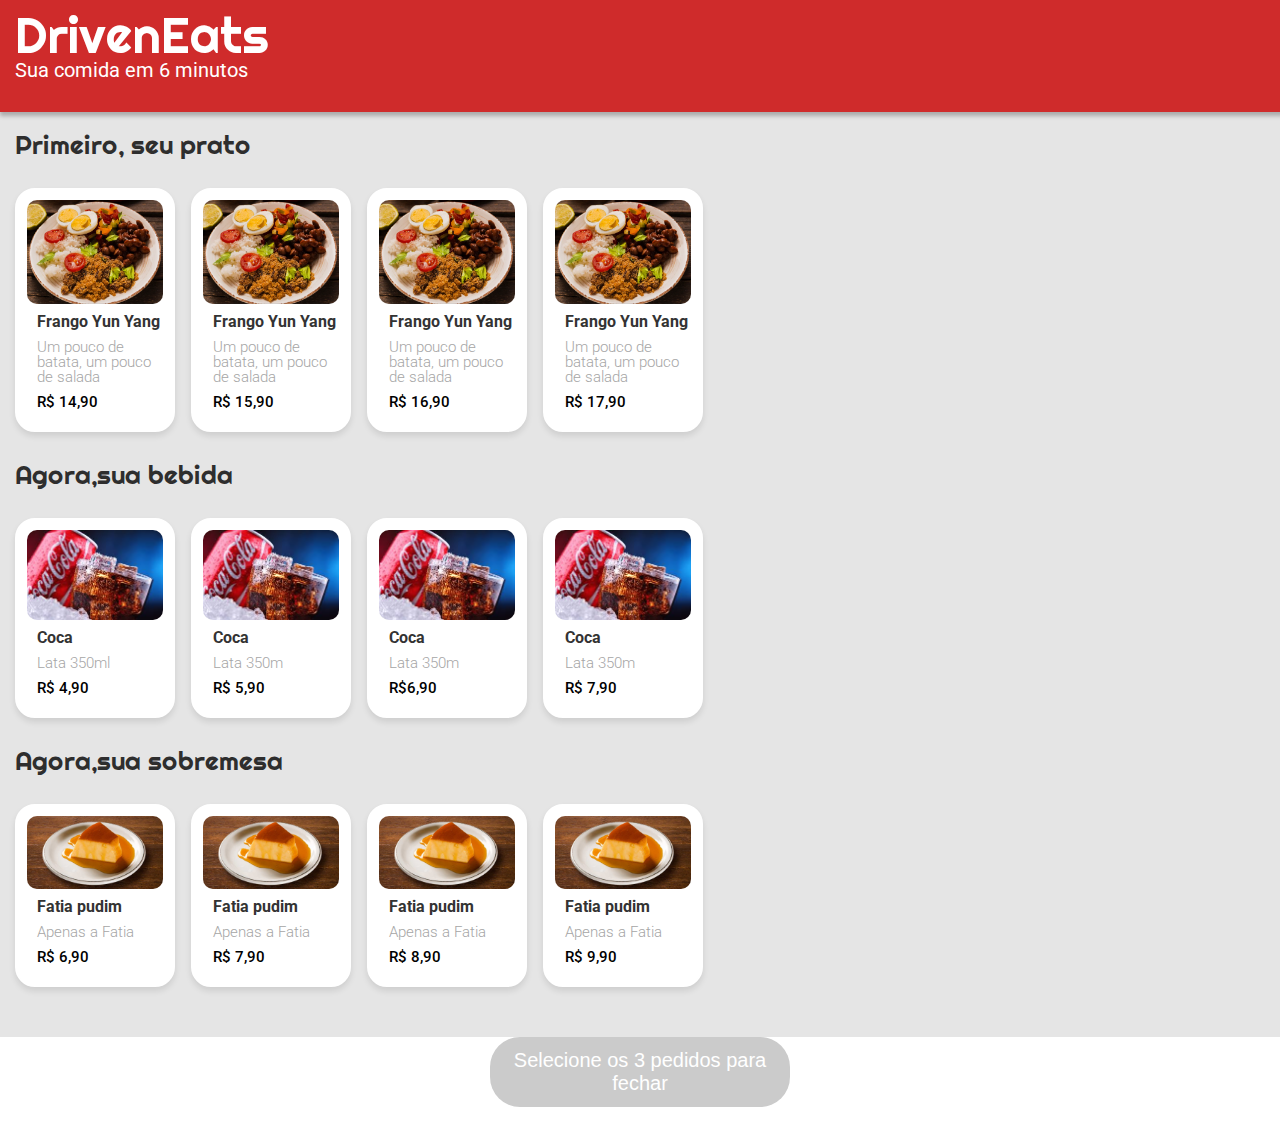
<file: index.html>
<!DOCTYPE html>
<html lang="pt-br">
	<head>
		<meta charset="UTF-8" />
		<meta name="viewport" content="width=device-width, initial-scale=1.0" />
		<title>drivenEats</title>
		<link rel="stylesheet" href="css/resset.css" />
		<link rel="stylesheet" href="css/style.css" />
		<link href="https://fonts.googleapis.com/css2?family=Righteous&display=swap" rel="stylesheet" />
		<link href="https://fonts.googleapis.com/css2?family=Roboto&display=swap" rel="stylesheet" />
		<link rel="stylesheet" href="https://cdnjs.cloudflare.com/ajax/libs/font-awesome/6.5.0/css/all.min.css">
	</head>
	<body>
		<header>
			<div class="topo">
				<h1>DrivenEats</h1>
				<h4>Sua comida em 6 minutos</h4>
			</div>
		</header>
		<h3 class="titulo-pedido-pratos">Primeiro, seu prato</h3>
		<section class="pedidos-pratos">
			<div class="card-item prato" onclick="selecionarPrato( this ,'Frango Yun Yang', 14.90)">
				<img src="img/prato.jpg" alt="Frango Yun Yang" />
				<h3 class="descricao">Frango Yun Yang</h3>
				<p>Um pouco de batata, um pouco de salada</p>
				<p class="valor-pedido">R$ 14,90</p>
				<i class="fa-solid fa-check icone-check escondido"></i>
			</div>
			<div class="card-item prato" onclick="selecionarPrato( this ,'Frango Yun Yang', 15.90)">
				<img src="img/prato.jpg" alt="Frango Yun Yang" />
				<h3>Frango Yun Yang</h3>
				<p>Um pouco de batata, um pouco de salada</p>
				<p class="valor-pedido">R$ 15,90</p>
				<i class="fa-solid fa-check icone-check escondido"></i>
			</div>
		<div class="card-item prato" onclick="selecionarPrato( this ,'Frango Yun Yang', 14.90)">
				<img src="img/prato.jpg" alt="Frango Yun Yang" />
				<h3>Frango Yun Yang</h3>
				<p>Um pouco de batata, um pouco de salada</p>
				<p class="valor-pedido">R$ 16,90</p>
				<i class="fa-solid fa-check icone-check escondido"></i>
			</div>
		<div class="card-item prato" onclick="selecionarPrato( this ,'Frango Yun Yang', 17.90)">
				<img src="img/prato.jpg" alt="Frango Yun Yang" />
				<h3>Frango Yun Yang</h3>
				<p>Um pouco de batata, um pouco de salada</p>
				<p class="valor-pedido">R$ 17,90</p>
				<i class="fa-solid fa-check icone-check escondido"></i>
			</div>
		</section>
		<h4 class="titulo-pedido-bebidas">Agora,sua bebida</h4>
			<section class="pedidos-bebidas" >
			<div class="card-item bebida" onclick="selecionarBebida(this ,'Coca' , 4.90)" >
				<img src="img/bebida.jpg" alt="bebida" />
				<h3>Coca </h3>
				<p>Lata 350ml</p>
				<p class="valor-pedido">R$ 4,90</p>
				<i class="fa-solid fa-check icone-check escondido"></i>
			</div>
		<div class="card-item bebida" onclick="selecionarBebida(this ,'Coca' , 5.90)" >
				<img src="img/bebida.jpg" alt="bebida" />
				<h3>Coca</h3>
				<p>Lata 350m</p>
				<p class="valor-pedido">R$ 5,90</p>
				<i class="fa-solid fa-check icone-check escondido"></i>
			</div>
			<div class="card-item bebida" onclick="selecionarBebida(this ,'Coca' , 6.90)" >
				<img src="img/bebida.jpg" alt="bebida" />
				<h3>Coca</h3>
				<p>Lata 350m</p>
				<p class="valor-pedido">R$6,90</p>
				<i class="fa-solid fa-check icone-check escondido"></i>
			</div>
			<div class="card-item bebida" onclick="selecionarBebida(this ,'Coca' , 7.90)" >
				<img src="img/bebida.jpg" alt="bebida" />
				<h3>Coca</h3>
				<p>Lata 350m</p>
				<p class="valor-pedido">R$ 7,90</p>
				<i class="fa-solid fa-check icone-check escondido"></i>
			</div>
		</section>
		<h4 class="titulo-pedido-sobremesa">Agora,sua sobremesa</h4>
	
	<section class="pedidos-sobremesa">
			<div class="card-item sobremesa" onclick="selecionarSobremesa(this , 'Fatia pudim', 6.90)" >
				<img src="img/sobremesa.jpg" alt="sobremesa" />
				<h3>Fatia pudim </h3>
				<p>Apenas a Fatia</p>
				<p class="valor-pedido">R$ 6,90</p>
				<i class="fa-solid fa-check icone-check escondido"></i>
			</div>
			<div class="card-item sobremesa" onclick="selecionarSobremesa(this , 'Fatia pudim', 7.90)" >
				<img src="img/sobremesa.jpg" alt="sobremesa" />
				<h3>Fatia pudim</h3>
				<p>Apenas a Fatia</p>
				<p class="valor-pedido">R$ 7,90</p>
			<i class="fa-solid fa-check icone-check escondido"></i>
			</div>
			<div class="card-item sobremesa" onclick="selecionarSobremesa(this , 'Fatia pudim',8.90)" >
				<img src="img/sobremesa.jpg" alt="sobremesa" />
				<h3>Fatia pudim</h3>
				<p>Apenas a Fatia</p>
				<p class="valor-pedido">R$ 8,90</p>
			<i class="fa-solid fa-check icone-check escondido"></i>
			</div>
			<div class="card-item sobremesa" onclick="selecionarSobremesa(this , 'Fatia pudim', 9.90)" >
				<img src="img/sobremesa.jpg" alt="sobremesa" />
				<h3>Fatia pudim</h3>
				<p>Apenas a Fatia</p>
				<p class="valor-pedido">R$ 9,90</p>
		<i class="fa-solid fa-check icone-check escondido"></i>
			</div>
	</section>
		<div class="container-botao">
  <div class="botao-pedidos button">
    <button disabled onclick="finalizarPedido()">Selecione os 3 pedidos para fechar</button>
  </div>
</div>		
	</body>
	<script src="js/script.js"></script>
</html>
</file>
<file: css/resset.css>
html, body, div, span, applet, object, iframe,
h1, h2, h3, h4, h5, h6, p, blockquote, pre,
a, abbr, acronym, address, big, cite, code,
del, dfn, em, img, ins, kbd, q, s, samp,
small, strike, strong, sub, sup, tt, var,
b, u, i, center,
dl, dt, dd, ol, ul, li,
fieldset, form, label, legend,
table, caption, tbody, tfoot, thead, tr, th, td,
article, aside, canvas, details, embed, 
figure, figcaption, footer, header, hgroup, 
menu, nav, output, ruby, section, summary,
time, mark, audio, video {
	margin: 0;
	padding: 0;
	border: 0;
	font-size: 100%;
	font: inherit;
	vertical-align: baseline;
}
/* HTML5 display-role reset for older browsers */
article, aside, details, figcaption, figure, 
footer, header, hgroup, menu, nav, section {
	display: block;
}
body {
	line-height: 1;
}
ol, ul {
	list-style: none;
}
blockquote, q {
	quotes: none;
}
blockquote:before, blockquote:after,
q:before, q:after {
	content: '';
	content: none;
}
table {
	border-collapse: collapse;
	border-spacing: 0;
}
</file>
<file: css/style.css>
body{
  background-color: #e5e5e5;
  font-family: Roboto, sans-serif;

}

.topo{
  background: #CF2B2B;
  height: 92px;
  width: 100%;
  box-shadow: 0px 4px 4px 0px #00000040;
  padding: 10px 15px;
  color: white;
  position: sticky;
  z-index: 10;
}

.topo h1{
  font-family: Righteous, cursive;
  font-size: 50px;
}


.topo h4 {
  font-size: 20px;
  font-weight: 400;
}




.titulo-pedido-pratos{
  margin: 20px 15px;
  font-family: Righteous, cursive;
  font-size: 26px;
  color: #2e2e2e;
}




.pedidos-pratos{
  display: flex;
  flex-wrap: nowrap;
  overflow: auto;
  gap: 16px;
  padding: 10px 15px;
  scroll-snap-type: x mandatory;
}



.pedidos-bebidas{
  display: flex;
  flex-wrap: nowrap;
  overflow: auto;
  gap: 16px;
  padding: 10px 15px;
  scroll-snap-type: x mandatory;
}

.pedidos-sobremesa{
  display: flex;
  flex-wrap: nowrap;
  overflow: auto;
  gap: 16px;
  padding: 10px 15px;
  scroll-snap-type: x mandatory;
}


.card-item  .icone-check{
  margin-left: 110px;
  margin-bottom: 10px;
  font-size: 18px;
  color: #32B72F;
  display: none;
}

.card-item.ativo .icone-check {
  display: block;
}



.card-item  {
  flex: 0 0 auto;
  background-color: #ffffff;
  width: 160px;
  scroll-snap-align: start;
  max-width: 200px; 
  height: auto;
  border: 2px solid #fff;
  border-radius: 20px;
  padding: 10px;
  box-sizing: border-box;
  box-shadow: 0 4px 6px rgba(0,0,0,0.1);
  cursor: pointer;
}

.card-item img {
  width: 100%;
  height: auto;
  object-fit: cover;
  border-radius: 10px;
  margin-bottom: 7px;
}

.card-item h3 {
  margin-bottom: 10px;
  margin-left: 10px;
  font-size: 16px;
  font-weight: 700;
  color: #333333;
}

.card-item p {
  font-size: 15px;
  font-weight: 300;
  color: #A6A6A6;
  margin-bottom: 10px;
  margin-left: 10px;
}

.card-item p.valor-pedido {
  font-weight: 500;
  color: #000000;
}

.titulo-pedido-bebidas{
  margin: 20px 15px;
  font-family: Righteous, cursive;
  font-size: 26px;
  color: #2e2e2e;
}

.titulo-pedido-sobremesa{
  margin: 20px 15px;
  font-family: Righteous, cursive;
  font-size: 26px;
  color: #2e2e2e;
}

.container-botao{
  width: 100%;
  height: 92px;
  margin-top: 40px;
  background-color: #ffffff;
}



.botao-pedidos button {
  height: 70px;
  max-width: 300px;
  width: 100%;
  border-radius: 30px;
  border: none;
  font-size: 20px;
  color: #ffffff;
  margin: 20px auto;
  background-color: #CBCBCB;
  cursor: pointer;
  display: block;
  }


.ativo{
  border:  5px solid green;
}




.botao-pedidos button.ativo {
  background-color: #32B72F;  
  color: #fff;  
}




.pedido-final {
  position: fixed;
  top: 0;
  left: 0;
  width: 100%;
  height: 100%;
  background: rgba(0, 0, 0, 0.5);
  display: flex;
  justify-content: center;
  align-items: center;
  z-index: 100;
}

.pedido-final .container {
  background: #fff;
  padding: 20px;
  border-radius: 15px;
  width: 300px;
  text-align: left;
}

.pedido-final .container p {
  font-size: 16px;
  color: #333;
  margin: 8px 0;
  display: flex;
  justify-content: space-between;
}



.pedido-final .container button {
  width: 100%;
  padding: 10px;
  font-size: 16px;
  margin-top: 10px;
  border-radius: 8px;
  border: none;
  cursor: pointer;
  color: #ffffff;
  background-color: #32B72F;
}


.escondido{
  display: none;
}

@media (max-width :768px){
  .topo h1 {
    font-size: 30px;
  }

  .topo h2 {
    font-size: 16px;
  }

  
}
</file>
